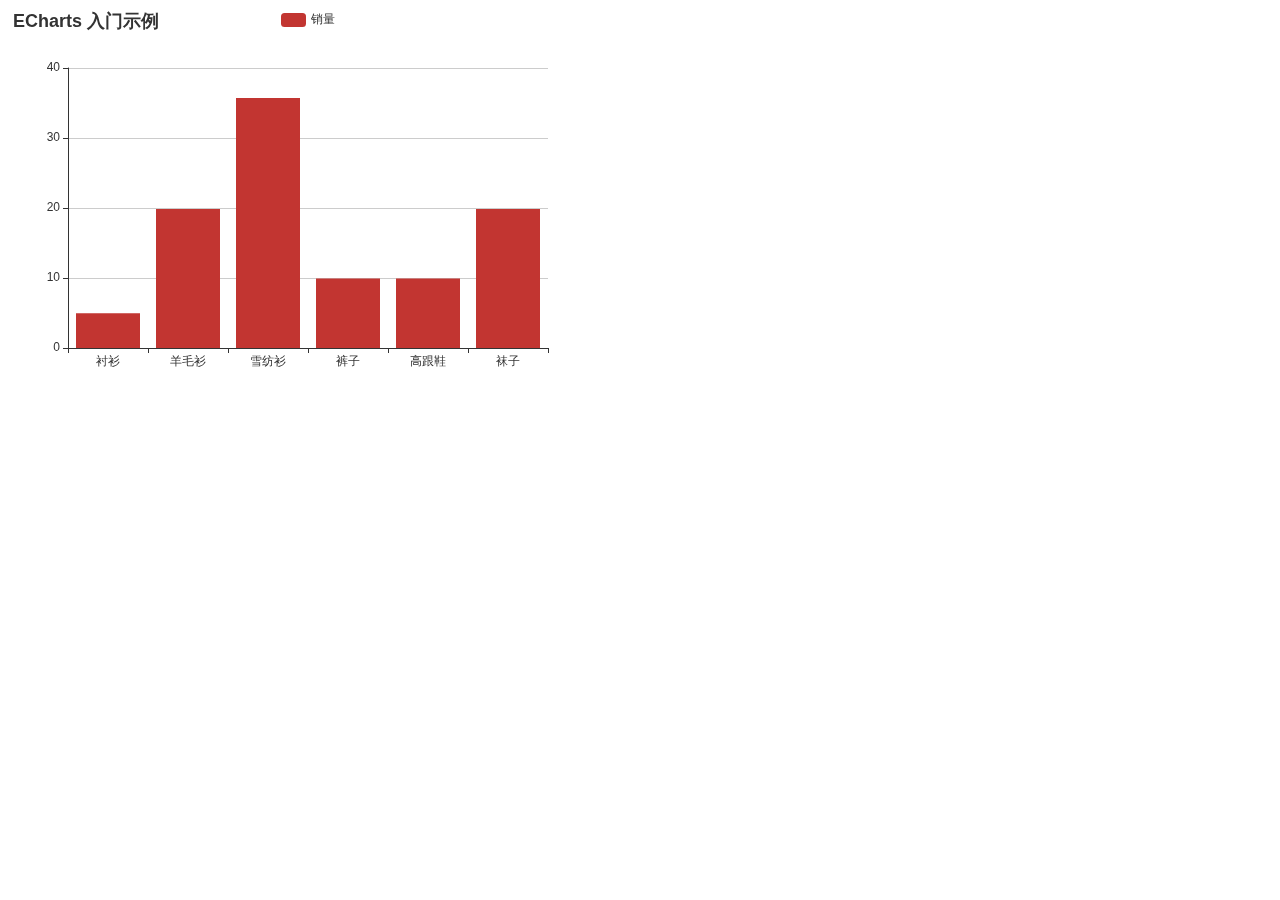
<file: index.html>
<!DOCTYPE html>
<html>
<head>
    <meta charset="utf-8">
    <title>ECharts</title>
    <!-- 引入 echarts.js -->
    <script src="echarts.min.js"></script>
</head>
<body>
    <!-- 为ECharts准备一个具备大小（宽高）的Dom -->
    <div id="main" style="width: 600px;height:400px;"></div>
    <script type="text/javascript">
        // 基于准备好的dom，初始化echarts实例
        var myChart = echarts.init(document.getElementById('main'));

        // 指定图表的配置项和数据
        var option = {
            title: {
                text: 'ECharts 入门示例'
            },
            tooltip: {},
            legend: {
                data:['销量']
            },
            xAxis: {
                data: ["衬衫","羊毛衫","雪纺衫","裤子","高跟鞋","袜子"]
            },
            yAxis: {},
            series: [{
                name: '销量',
                type: 'bar',
                data: [5, 20, 36, 10, 10, 20]
            }]
        };

        // 使用刚指定的配置项和数据显示图表。
        myChart.setOption(option);
    </script>
</body>
</html>
</file>
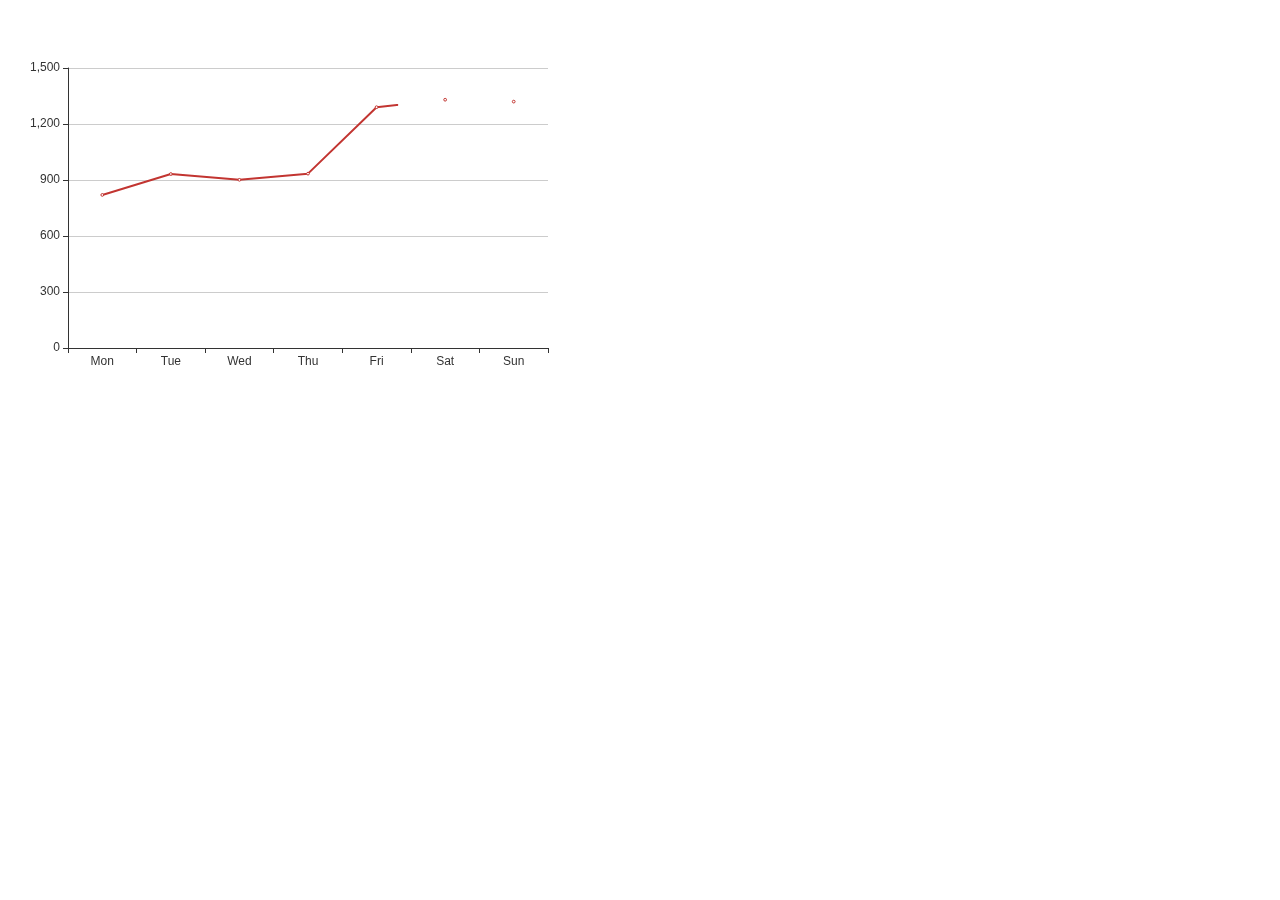
<file: echarts/1.html>
<!DOCTYPE html>
<html lang="en">
<head>
    <meta charset="UTF-8">
    <meta name="viewport" content="width=device-width, initial-scale=1.0">
    <meta http-equiv="X-UA-Compatible" content="ie=edge">
    <script src="echarts.min.js"></script>
    <title>Document</title>
</head>
<body>
    <div id="main" style="width:600px;height:400px;">1</div>
    <script>
        // /基于准备好的DOM，初始化echarts实例
        var myChart=echarts.init(document.getElementById("main"));
        option = {
    xAxis: {
        
        type: 'category',
        data: ['Mon', 'Tue', 'Wed', 'Thu', 'Fri', 'Sat', 'Sun']
    },
    yAxis: {
        type: 'value'
    },
    series: [{
        data: [820, 932, 901, 934, 1290, 1330, 1320],
        type: 'line'
    }]
};
myChart.setOption(option);
    </script>
</body>
</html>
</file>
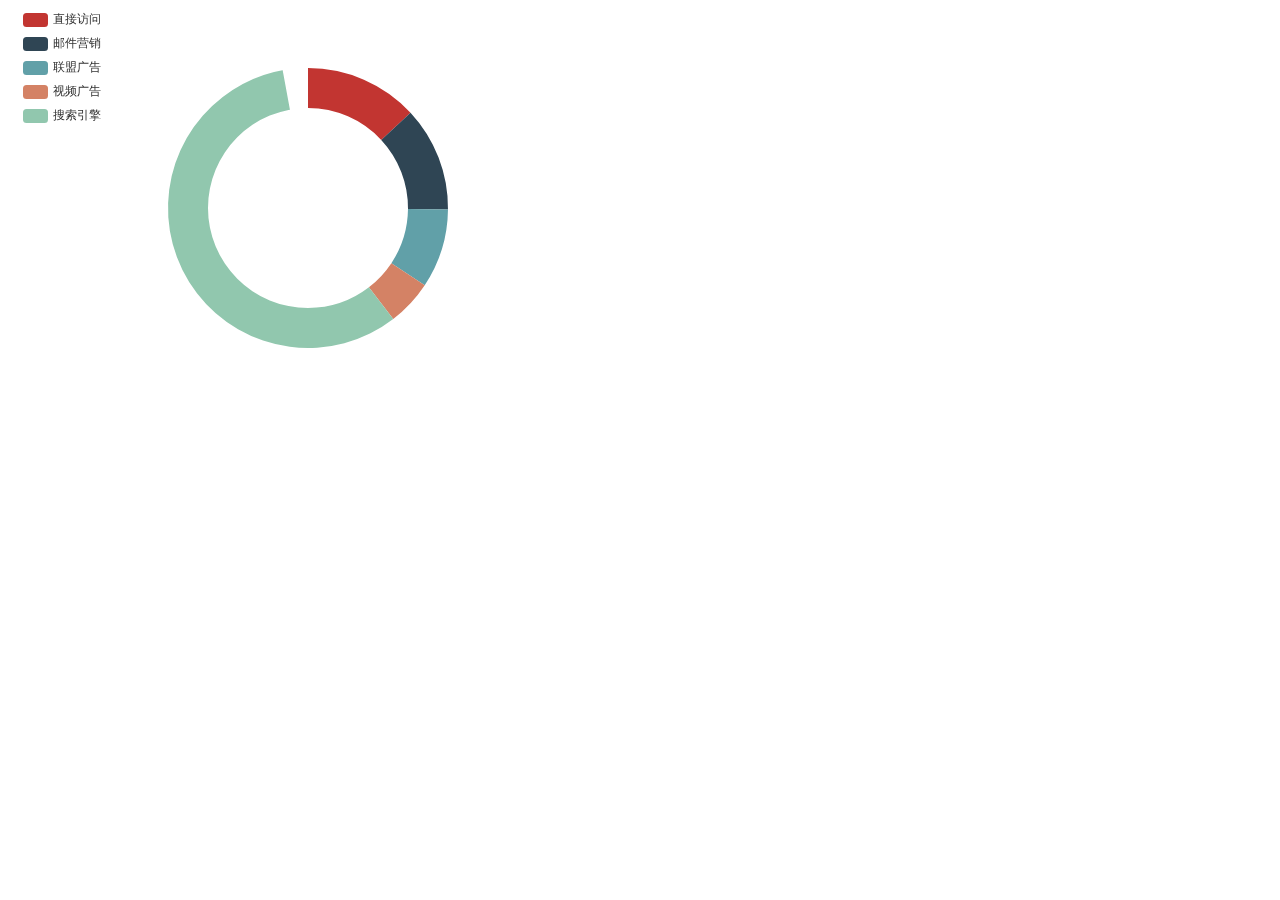
<file: echarts/2.html>
<!DOCTYPE html>
<html lang="en">

<head>
    <meta charset="UTF-8">
    <meta name="viewport" content="width=device-width, initial-scale=1.0">
    <meta http-equiv="X-UA-Compatible" content="ie=edge">
    <title>Document</title>
    <script src="echarts.min.js"></script>
</head>

<body>
    <!-- 必写 -->
    <div id="main" style="width:600px;height:400px;"></div>
    <script>
        // 必写
        var myChart = echarts.init(document.getElementById("main"));//获取id名
        option = {
            tooltip: {
                trigger: 'item',
                formatter: '{a} <br/>{b}: {c} ({d}%)'
            },
            legend: {
                orient: 'vertical',
                left: 10,
                data: ['直接访问', '邮件营销', '联盟广告', '视频广告', '搜索引擎']
            },
            series: [
                {
                    name: '访问来源',
                    type: 'pie',
                    radius: ['50%', '70%'],
                    avoidLabelOverlap: false,
                    label: {
                        show: false,
                        position: 'center'
                    },
                    emphasis: {
                        label: {
                            show: true,
                            fontSize: '30',
                            fontWeight: 'bold'
                        }
                    },
                    labelLine: {
                        show: false
                    },
                    data: [
                        { value: 335, name: '直接访问' },
                        { value: 310, name: '邮件营销' },
                        { value: 234, name: '联盟广告' },
                        { value: 135, name: '视频广告' },
                        { value: 1548, name: '搜索引擎' }
                    ]
                }
            ]
        };
        //必写
        myChart.setOption(option);//设置内容
    </script>
</body>

</html>
</file>
